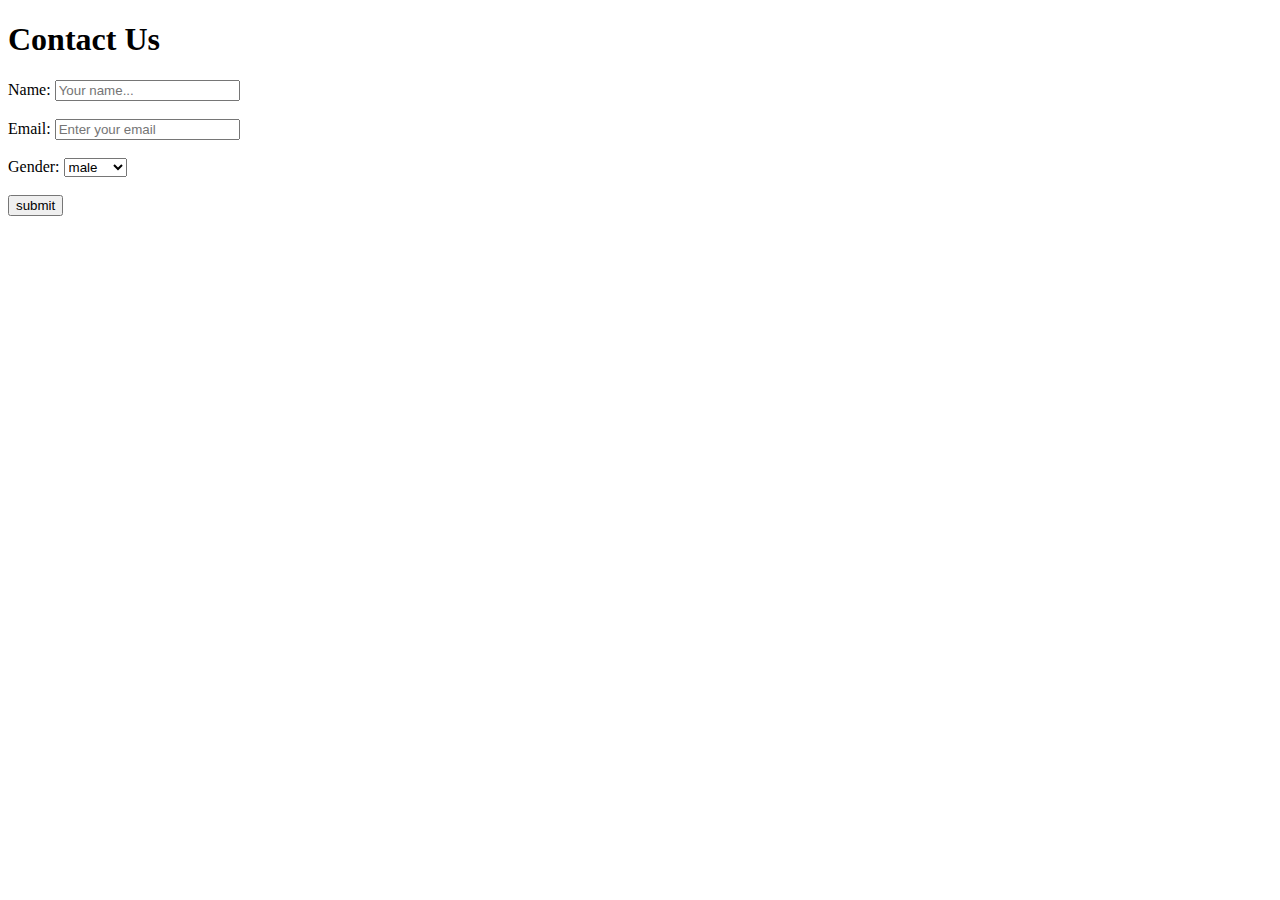
<file: project exercise 2_contact us form/index.html>
<!DOCTYPE html>
<html lang="en">

<head>
    <meta charset="UTF-8">
    <meta name="viewport" content="width=device-width, initial-scale=1.0">
    <title>Contact Us Form</title>
</head>

<body>
    <div class="container">
        <form action="">
            <h1>Contact Us</h1>
            <label for="name">Name: </label>
            <input id="name" type="text" placeholder="Your name...">
            <br><br>
            <label for="email">Email: </label>
            <input id="email" type="email" placeholder="Enter your email">
            <br><br>
            <label for="Gender">Gender: </label>
            <select name="Gender" id="Gender">
                <option value="male">male</option>
                <option value="female">female</option>
                <option value="Other">other</option>
            </select>
            <br><br>
            <button>submit</button>
        </form>
    </div>
</body>

</html>
</file>
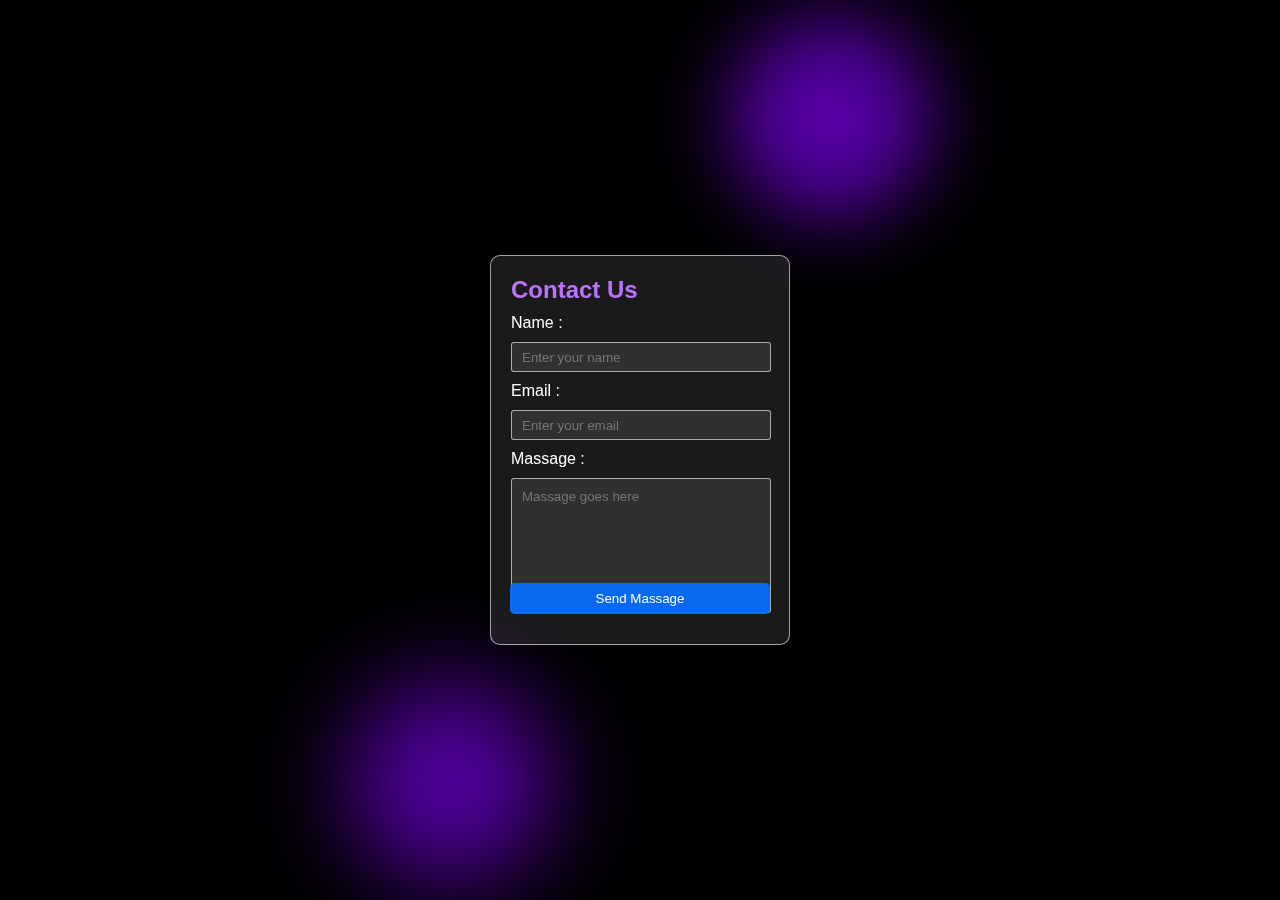
<file: project exercise 5_style your form!/index.html>
<!DOCTYPE html>
<html lang="en">
<head>
    <meta charset="UTF-8">
    <meta name="viewport" content="width=device-width, initial-scale=1.0">
    <title>Document</title>
    <link rel="stylesheet" href="style.css">
</head>
<body>
    <div id="circle1"></div>
    <div id="circle2"></div>
    <div id="form">
        <h2>Contact Us</h2>
        <label for="name">Name :</label>
        <input type="text" id="name" placeholder="Enter your name">
        <label for="email">Email :</label>
        <input type="email"  id="email"  placeholder="Enter your email">
        <label for="massage">Massage :</label>
        <textarea name="Massage"  id="massage" placeholder="Massage goes here" ></textarea>
        <button id="btn">Send Massage</button>
    </div>
</body>
</html>
</file>
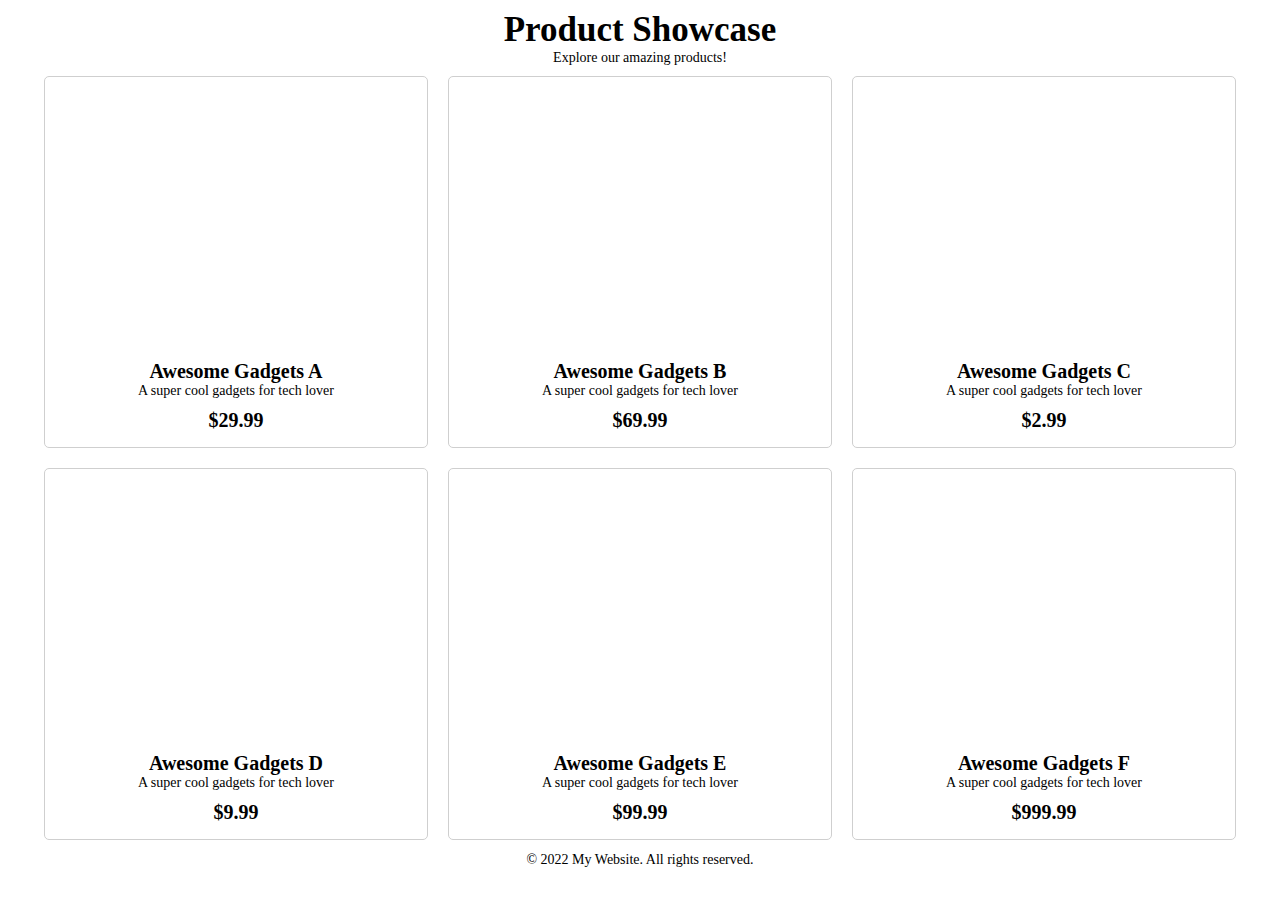
<file: project exercise 6_responsive photo gallery with css grid/index.html>
<!DOCTYPE html>
<html lang="en">

<head>
    <meta charset="UTF-8">
    <meta name="viewport" content="width=device-width, initial-scale=1.0">
    <title>Document</title>
    <link rel="stylesheet" href="style.css">
</head>

<body>
    <header>
        <h1>Product Showcase</h1>
        <p>Explore our amazing products!</p>
    </header>
    <main>
        <div id="product">
            <div class="container">
                <div class="imgc" id="imgcont1"></div>
                <div id="content">
                    <h2>Awesome Gadgets A</h2>
                    <p>A super cool gadgets for tech lover</p>
                    <h4>$29.99</h4>
                </div>
            </div>
            <div class="container">
                <div class="imgc" id="imgcont2"></div>
                <div id="content">
                    <h2>Awesome Gadgets B</h2>
                    <p>A super cool gadgets for tech lover</p>
                    <h4>$69.99</h4>
                </div>
            </div>
            <div class="container">
                <div class="imgc" id="imgcont3"></div>
                <div id="content">
                    <h2>Awesome Gadgets C</h2>
                    <p>A super cool gadgets for tech lover</p>
                    <h4>$2.99</h4>
                </div>
            </div>
            <div  class="container">
                <div class="imgc" id="imgcont4"></div>
                <div id="content">
                    <h2>Awesome Gadgets D</h2>
                    <p>A super cool gadgets for tech lover</p>
                    <h4>$9.99</h4>
                </div>
            </div>
            <div class="container">
                <div class="imgc" id="imgcont5"></div>
                <div id="content">
                    <h2>Awesome Gadgets E</h2>
                    <p>A super cool gadgets for tech lover</p>
                    <h4>$99.99</h4>
                </div>
            </div>
            <div class="container">
                <div class="imgc" id="imgcont6"></div>
                <div id="content">
                    <h2>Awesome Gadgets F</h2>
                    <p>A super cool gadgets for tech lover</p>
                    <h4>$999.99</h4>
                </div>
            </div>
        </div>
    </main>
    <footer>
        <p>&copy; 2022 My Website. All rights reserved.</p>
    </footer>
</body>
</html>
</file>
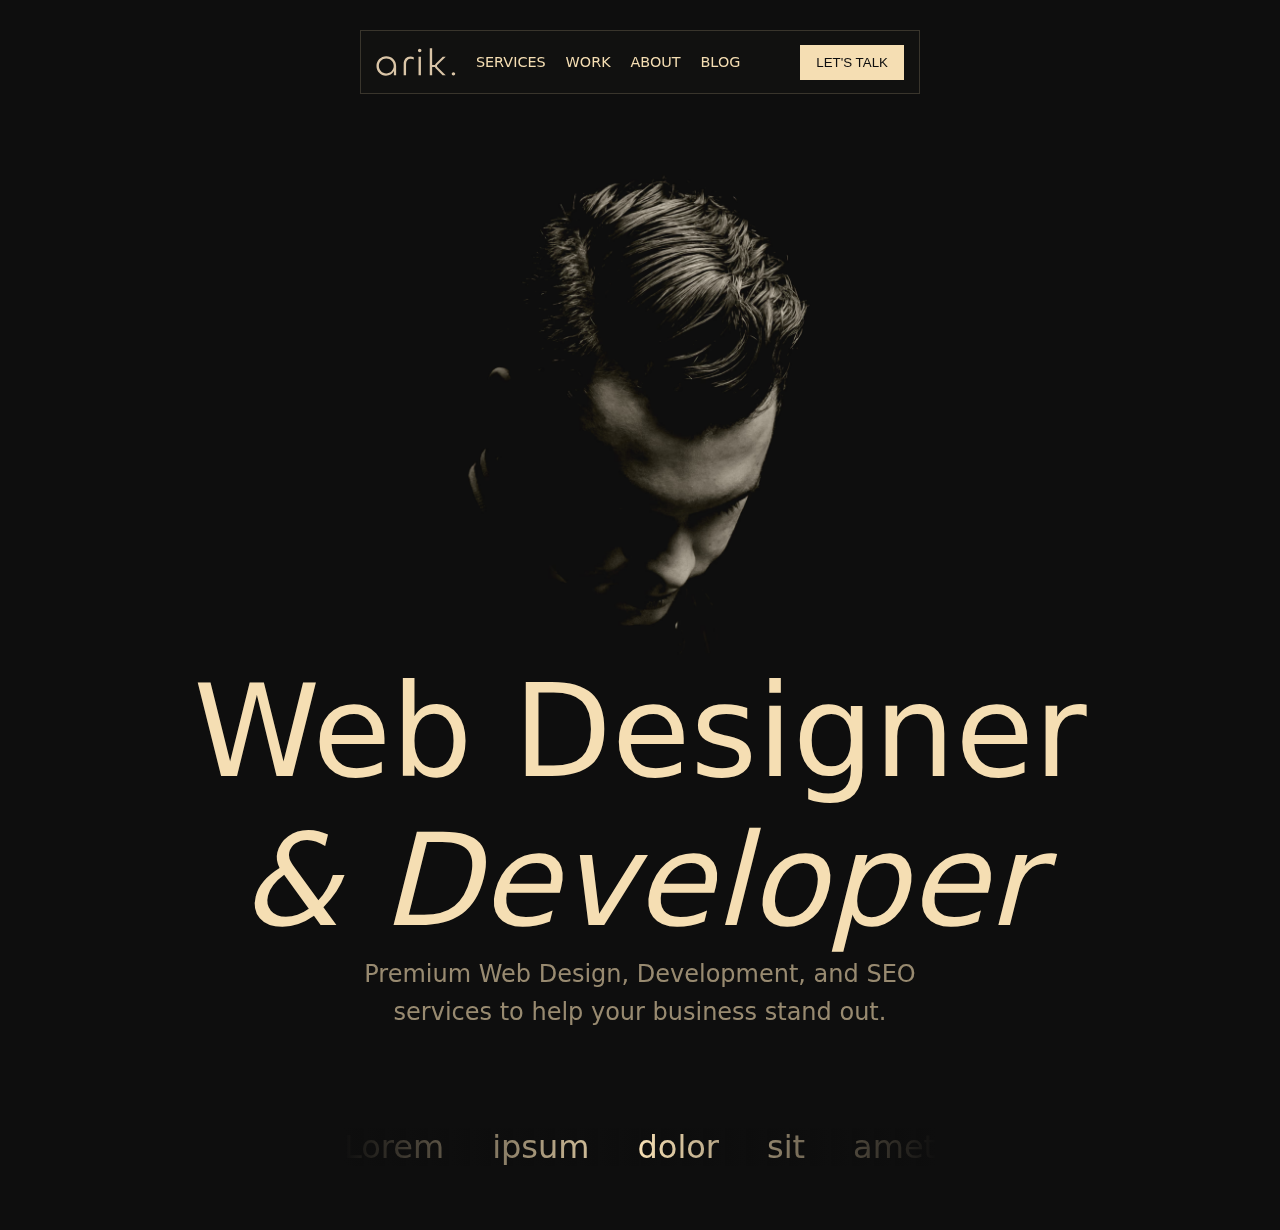
<file: project exercise 8_building fully responsive website_arik/index.html>
<!DOCTYPE html>
<html lang="en">

<head>
    <meta charset="UTF-8">
    <meta name="viewport" content="width=device-width, initial-scale=1.0">
    <title>Document</title>
    <link rel="stylesheet" href="style.css">
</head>

<body>
    <header>
        <div id="nav">
            <img width="80" src="data:image/svg+xml;utf8,%3Csvg%20xmlns%3D%22http%3A%2F%2Fwww.w3.org%2F2000%2Fsvg%22%20xmlns%3Axlink%3D%22http%3A%2F%2Fwww.w3.org%2F1999%2Fxlink%22%20viewBox%3D%220%200%2058%2022%22%3E%3Cpath%20d%3D%22M%207.228%2021.008%20C%209.804%2021.008%2011.904%2019.608%2012.94%2017.564%20L%2012.94%2020.728%20L%2014.592%2020.728%20L%2014.592%2013.896%20C%2014.592%209.92%2011.456%206.84%207.452%206.84%20C%203.392%206.84%200.34%2010.032%200.34%2013.896%20C%200.34%2017.816%203.308%2021.008%207.228%2021.008%20Z%20M%207.452%2019.356%20C%204.456%2019.356%202.076%2016.892%202.076%2013.924%20C%202.076%2010.956%204.456%208.492%207.452%208.492%20C%2010.476%208.492%2012.856%2010.956%2012.856%2013.924%20C%2012.856%2016.892%2010.476%2019.356%207.452%2019.356%20Z%20M%2021.802%2020.728%20L%2021.802%2012.44%20C%2021.802%2010.116%2023.09%208.632%2025.162%208.632%20C%2025.946%208.632%2026.702%208.828%2027.374%209.22%20L%2027.374%207.456%20C%2026.674%207.12%2025.862%206.952%2025.022%206.952%20C%2021.886%206.952%2020.066%209.192%2020.066%2012.356%20L%2020.066%2020.728%20Z%20M%2031.709%203.872%20C%2032.409%203.872%2032.941%203.312%2032.941%202.584%20C%2032.941%201.856%2032.409%201.296%2031.709%201.296%20C%2031.009%201.296%2030.449%201.856%2030.449%202.584%20C%2030.449%203.312%2031.009%203.872%2031.709%203.872%20Z%20M%2030.841%207.148%20L%2030.841%2020.728%20L%2032.577%2020.728%20L%2032.577%207.148%20Z%20M%2040.714%2020.728%20L%2040.714%2014.652%20L%2042.702%2014.652%20C%2042.842%2015.072%2043.066%2015.492%2043.43%2015.856%20L%2048.274%2020.728%20L%2050.542%2020.728%20L%2044.634%2014.764%20C%2044.354%2014.484%2044.186%2014.204%2044.186%2013.924%20C%2044.186%2013.616%2044.354%2013.364%2044.634%2013.084%20L%2050.57%207.148%20L%2048.386%207.148%20L%2043.486%2012.048%20C%2043.15%2012.384%2042.898%2012.748%2042.758%2013.112%20L%2040.714%2013.112%20L%2040.714%200.876%20L%2038.978%200.876%20L%2038.978%2020.728%20Z%20M%2056.158%2020.952%20C%2056.858%2020.952%2057.418%2020.392%2057.418%2019.664%20C%2057.418%2018.964%2056.858%2018.432%2056.158%2018.432%20C%2055.458%2018.432%2054.898%2018.964%2054.898%2019.664%20C%2054.898%2020.392%2055.458%2020.952%2056.158%2020.952%20Z%22%20fill%3D%22rgb(218%2C197%2C167)%22%3E%3C%2Fpath%3E%3C%2Fsvg%3E" alt="">

            <a class="d" href="#services">SERVICES</a>
            <a class="d" href="#services">WORK</a>
            <a class="d" href="#services">ABOUT</a>
            <a class="d" href="#services">BLOG</a>
            <a class="btn" href=""><button>LET'S TALK</button></a>
            <img width="50" class="a" src="menu.svg" alt="">
        </div>
    </header>
    <main>
        <section class="view-1">
            <img src="hero.png" alt="">
            <h1>Web Designer <br>
                <i>& Developer</i>
            </h1>
            <p>Premium Web Design, Development, and SEO <br>
                services to help your business stand out.</p>
        </section>
        <section class="view-2">
            <div class="marquee">
                <div class="text text-1">
                    <p>Lorem</p>
                    <p>ipsum</p>
                    <p>dolor</p>
                    <p>sit</p>
                    <p>amet</p>
                    <p>consectetur</p>
                </div>
                <div class="text text-2">
                    <p>Lorem</p>
                    <p>ipsum</p>
                    <p>dolor</p>
                    <p>sit</p>
                    <p>amet</p>
                    <p>consectetur</p>
                </div>
            </div>
        </section>
    </main>
</body>

</html>
</file>
<file: project exercise 5_style your form!/style.css>
* {
    margin: 0;
    padding: 0;
    box-sizing: border-box;
    font-family: 'Lucida Sans', 'Lucida Sans Regular', 'Lucida Grande', 'Lucida Sans Unicode', Geneva, Verdana, sans-serif;
}

html,
body {
    height: 100%;
    width: 100%;
    background-color: black;
    color: white;
}

#circle1 {
    height: 200px;
    width: 200px;
    border-radius: 50%;
    background-color: rgb(85, 0, 164);
    position: absolute;
    right: 57%;
    bottom: 2%;
    filter: blur(50px);
}

#circle2 {
    height: 200px;
    width: 200px;
    border-radius: 50%;
    background-color: rgb(85, 0, 164);
    position: absolute;
    left: 57%;
    top: 2%;
    filter: blur(40px);
}

h2 {
    font-weight: 800;
    color: rgb(187, 115, 255);
}

#form {
    height: 390px;
    width: 300px;
    background: rgb(255, 255, 255, 0.1);
    padding: 20px;
    display: flex;
    gap: 10px;
    flex-direction: column;
    align-items: flex-start;
    justify-content: flex-start;
    position: absolute;
    top: 50%;
    left: 50%;
    transform: translate(-50%, -50%);
    box-shadow: 0 4px 10px rgba(0, 0, 0, 0.1);
    border: 1px solid rgb(2555, 255, 255, 0.6);
    border-radius: 10px;
    backdrop-filter: blur(10px);
}

#name {
    width: 260px;
    height: 30px;
    padding: 10px;
    border: 1px solid rgb(2555, 255, 255, 0.6);
    border-radius: 3px;
    background-color: rgba(43, 43, 43, 0.103);
    backdrop-filter: blur(10px);
}

#email {
    width: 260px;
    height: 30px;
    padding: 10px;
    border: 1px solid rgb(2555, 255, 255, 0.6);
    border-radius: 3px;
    background-color: rgba(43, 43, 43, 0.103);
    backdrop-filter: blur(10px);
}

#massage {
    width: 260px;
    height: 15vh;
    padding: 10px;
    border: 1px solid rgb(2555, 255, 255, 0.6);
    border-radius: 3px;
    background-color: rgba(43, 43, 43, 0.103);
    backdrop-filter: blur(10px);
}

#btn {
    background-color: rgb(1, 107, 255, 0.9);
    color: #fff;
    padding: 8px 30px 8px 30px;
    border-radius: 5px;
    width: 260px;
    position: absolute;
    bottom: 30px;
    border: none;
    left: 50%;
    transform: translateX(-50%);
    backdrop-filter: blur(10px);
    cursor:pointer;
}
</file>
<file: project exercise 6_responsive photo gallery with css grid/style.css>
* {
    margin: 0;
    padding: 0;
    box-sizing: border-box;
}

html,
body {
    height: 100%;
    width: 100%;
}

@media (max-width: 767px) {
    header {
        display: flex;
        align-items: center;
        justify-content: center;
        flex-direction: column;
    }

    h1 {
        font-size: 35px;
        padding-top: 10px;
    }

    h2 {
        padding-top: 15px;
    }

    p {
        font-size: 14px;
        font-weight: 300;
        padding-bottom: 10px;
    }

    .container {
        padding: 15px;
        border: 1px solid rgb(207, 207, 207);
        border-radius: 5px;
        height: 100%;
        /* background-color: red; */
        width: 90%;
        display: flex;
        align-items: center;
        justify-content: center;
        flex-direction: column;
        gap: 3px;
    }

    .container:hover {
        box-shadow: 2px 4px 10px rgb(208, 208, 208);
    }

    .imgc {
        height: 250px;
        width: 100%;
    }

    #imgcont1 {
        background: url(https://images.unsplash.com/photo-1523275335684-37898b6baf30?w=500&auto=format&fit=crop&q=60&ixlib=rb-4.0.3&ixid=M3wxMjA3fDB8MHxzZWFyY2h8MjB8fHNtYXJ0JTIwd2F0Y2h8ZW58MHx8MHx8fDA%3D);
        background-position: center;
        background-size: cover;
    }

    #imgcont2 {
        background: url(https://images.unsplash.com/photo-1505740420928-5e560c06d30e?w=500&auto=format&fit=crop&q=60&ixlib=rb-4.0.3&ixid=M3wxMjA3fDB8MHxzZWFyY2h8Mnx8aGVhZHBob25lfGVufDB8fDB8fHww);
        background-position: right;
        background-size: cover;
    }

    #imgcont3 {
        background: url(https://plus.unsplash.com/premium_photo-1692809752539-fc7e9c347b14?w=500&auto=format&fit=crop&q=60&ixlib=rb-4.0.3&ixid=M3wxMjA3fDB8MHxzZWFyY2h8MTN8fGJsYWNrJTIwc3VuJTIwZ2xhc3Nlc3xlbnwwfHwwfHx8MA%3D%3D);
        background-position: center;
        background-size: cover;
    }

    #imgcont4 {
        background: url(https://images.unsplash.com/photo-1615663245857-ac93bb7c39e7?w=500&auto=format&fit=crop&q=60&ixlib=rb-4.0.3&ixid=M3wxMjA3fDB8MHxzZWFyY2h8MTJ8fGdhbWluZyUyMG1vdXNlfGVufDB8fDB8fHww);
        background-position: center;
        background-size: cover;
    }

    #imgcont5 {
        background: url(https://images.unsplash.com/photo-1664813398575-819b46e5ab8d?w=500&auto=format&fit=crop&q=60&ixlib=rb-4.0.3&ixid=M3wxMjA3fDB8MHxzZWFyY2h8MTl8fG1lY2hhbmljYWwlMjBrZXlib3JkfGVufDB8fDB8fHww);
        background-position: center;
        background-size: cover;
    }

    #imgcont6 {
        background: url(https://images.unsplash.com/photo-1537498425277-c283d32ef9db?w=500&auto=format&fit=crop&q=60&ixlib=rb-4.0.3&ixid=M3wxMjA3fDB8MHxzZWFyY2h8M3x8bWFja2Jvb2t8ZW58MHx8MHx8fDA%3D);
        background-position: center;
        background-size: cover;
    }

    #content {
        display: flex;
        justify-content: center;
        align-items: center;
        flex-direction: column;
    }

    #product {
        display: flex;
        align-items: center;
        justify-content: center;
        flex-direction: column;
        gap: 20px;
    }

    h2 {
        font-size: 20px;
    }

    h4 {
        font-size: 20px;
        font-weight: 900;
    }

    footer {
        height: 50px;
        width: 100%;
        display: flex;
        justify-content: center;
        align-items: center;
    }
}

@media (min-width: 768px) {
    header {
        display: flex;
        align-items: center;
        justify-content: center;
        flex-direction: column;
    }

    h1 {
        font-size: 35px;
        padding-top: 10px;
    }

    h2 {
        padding-top: 15px;
    }

    p {
        font-size: 14px;
        font-weight: 300;
        padding-bottom: 10px;
    }

    .container {
        padding: 15px;
        border: 1px solid rgb(207, 207, 207);
        border-radius: 5px;
        height: 100%;
        /* background-color: red; */
        width: 30%;
        display: flex;
        align-items: center;
        justify-content: center;
        flex-direction: column;
        gap: 3px;
    }

    .imgc {
        height: 250px;
        width: 90%;
    }

    .container:hover {
        box-shadow: 2px 4px 10px rgb(208, 208, 208);
    }

    #imgcont1 {
        background: url(https://images.unsplash.com/photo-1523275335684-37898b6baf30?w=500&auto=format&fit=crop&q=60&ixlib=rb-4.0.3&ixid=M3wxMjA3fDB8MHxzZWFyY2h8MjB8fHNtYXJ0JTIwd2F0Y2h8ZW58MHx8MHx8fDA%3D);
        background-position: center;
        background-size: cover;
    }

    #imgcont2 {
        background: url(https://images.unsplash.com/photo-1505740420928-5e560c06d30e?w=500&auto=format&fit=crop&q=60&ixlib=rb-4.0.3&ixid=M3wxMjA3fDB8MHxzZWFyY2h8Mnx8aGVhZHBob25lfGVufDB8fDB8fHww);
        background-position: right;
        background-size: cover;
    }

    #imgcont3 {
        background: url(https://plus.unsplash.com/premium_photo-1692809752539-fc7e9c347b14?w=500&auto=format&fit=crop&q=60&ixlib=rb-4.0.3&ixid=M3wxMjA3fDB8MHxzZWFyY2h8MTN8fGJsYWNrJTIwc3VuJTIwZ2xhc3Nlc3xlbnwwfHwwfHx8MA%3D%3D);
        background-position: center;
        background-size: cover;
    }

    #imgcont4 {
        background: url(https://images.unsplash.com/photo-1615663245857-ac93bb7c39e7?w=500&auto=format&fit=crop&q=60&ixlib=rb-4.0.3&ixid=M3wxMjA3fDB8MHxzZWFyY2h8MTJ8fGdhbWluZyUyMG1vdXNlfGVufDB8fDB8fHww);
        background-position: center;
        background-size: cover;
    }

    #imgcont5 {
        background: url(https://images.unsplash.com/photo-1664813398575-819b46e5ab8d?w=500&auto=format&fit=crop&q=60&ixlib=rb-4.0.3&ixid=M3wxMjA3fDB8MHxzZWFyY2h8MTl8fG1lY2hhbmljYWwlMjBrZXlib3JkfGVufDB8fDB8fHww);
        background-position: center;
        background-size: cover;
    }

    #imgcont6 {
        background: url(https://images.unsplash.com/photo-1537498425277-c283d32ef9db?w=500&auto=format&fit=crop&q=60&ixlib=rb-4.0.3&ixid=M3wxMjA3fDB8MHxzZWFyY2h8M3x8bWFja2Jvb2t8ZW58MHx8MHx8fDA%3D);
        background-position: center;
        background-size: cover;
    }

    #content {
        display: flex;
        justify-content: center;
        align-items: center;
        flex-direction: column;
    }

    #product {
        display: flex;
        align-items: center;
        justify-content: center;
        flex-wrap: wrap;
        gap: 20px;
        height: 80%;
    }

    h2 {
        font-size: 20px;
    }

    h4 {
        font-size: 20px;
        font-weight: 900;
    }

    footer {
        height: 50px;
        width: 100%;
        display: flex;
        justify-content: center;
        align-items: center;
    }
}
</file>
<file: project exercise 8_building fully responsive website_arik/style.css>
* {
  margin: 0;
  padding: 0;
  box-sizing: border-box;
}

html,
body {
  height: 100%;
  width: 100%;
  background-color: #0e0e0e;
}

html {
  font-family: system-ui, -apple-system, BlinkMacSystemFont, "Segoe UI", Roboto, Oxygen, Ubuntu, Cantarell, "Open Sans", "Helvetica Neue", sans-serif;
  color: wheat;
}

header {
  display: flex;
  align-items: center;
  justify-content: center;
  position: sticky;
  top: 0;
}

.d {
  display: none;
}

.a {
  display: block;
}

#nav {
  width: 35rem;
  height: 4rem;
  background-color: rgba(24, 23, 22, 0.3333333333);
  -webkit-backdrop-filter: blur(10px);
          backdrop-filter: blur(10px);
  display: flex;
  align-items: center;
  justify-content: space-between;
  border: 1 px solid #fff;
  padding: 15px;
  margin: 30px;
  border: 1px solid rgba(245, 222, 179, 0.179);
}
#nav a {
  text-decoration: none;
  color: wheat;
  font-size: 0.9rem;
  font-weight: 500;
}
#nav a button {
  background-color: wheat;
  color: #0e0e0e;
  padding: 10px 16px;
  border: none;
}

.view-1 {
  width: 100%;
  display: flex;
  justify-content: center;
  align-items: center;
  flex-direction: column;
  padding: 2rem 4rem;
}
.view-1 img {
  width: 80%;
  -o-object-fit: cover;
     object-fit: cover;
}
.view-1 h1 {
  font-size: 3.6rem;
  text-align: center;
  font-weight: 100;
}
.view-1 p {
  text-align: center;
  font-weight: 100;
  font-size: 1.2rem;
  line-height: 1.6;
  margin: 0.9, 0;
  opacity: 0.6;
}
.view-1 p br {
  display: none;
}

.view-2 {
  width: 100%;
  padding: 4rem 3rem;
  display: flex;
  justify-content: center;
}
.view-2 .marquee {
  display: flex;
  gap: 3rem;
  width: 100%;
  overflow: hidden;
  position: relative;
}
.view-2 .marquee::after {
  content: "";
  height: 100%;
  width: 50%;
  position: absolute;
  top: 0;
  left: 0;
  background-image: linear-gradient(to right, #0e0e0e, transparent);
}
.view-2 .marquee::before {
  content: "";
  height: 100%;
  width: 50%;
  position: absolute;
  top: 0;
  right: 0;
  background-image: linear-gradient(to left, #0e0e0e, transparent);
  z-index: 10;
}
.view-2 .marquee .text {
  display: flex;
  gap: 3rem;
  animation: marquee 10s linear infinite both;
}
.view-2 .marquee .text p {
  font-size: 2rem;
  font-weight: 300;
}

@keyframes marquee {
  0% {
    transform: translateX();
  }
  100% {
    transform: translateX(-100%);
  }
}
@media (min-width: 1020px) {
  html {
    font-size: clamp(16px, 1vw, 20px);
  }
  .view-1 img {
    width: 35%;
  }
  .view-1 h1 {
    font-size: 8rem;
  }
  .view-1 p {
    font-size: 1.5rem;
  }
  .view-1 p br {
    display: block;
  }
  .view-2 .marquee {
    width: 50%;
  }
  .d {
    display: block;
  }
  .a {
    display: none;
  }
  .btn {
    margin-left: 40px;
  }
}/*# sourceMappingURL=style.css.map */
</file>
